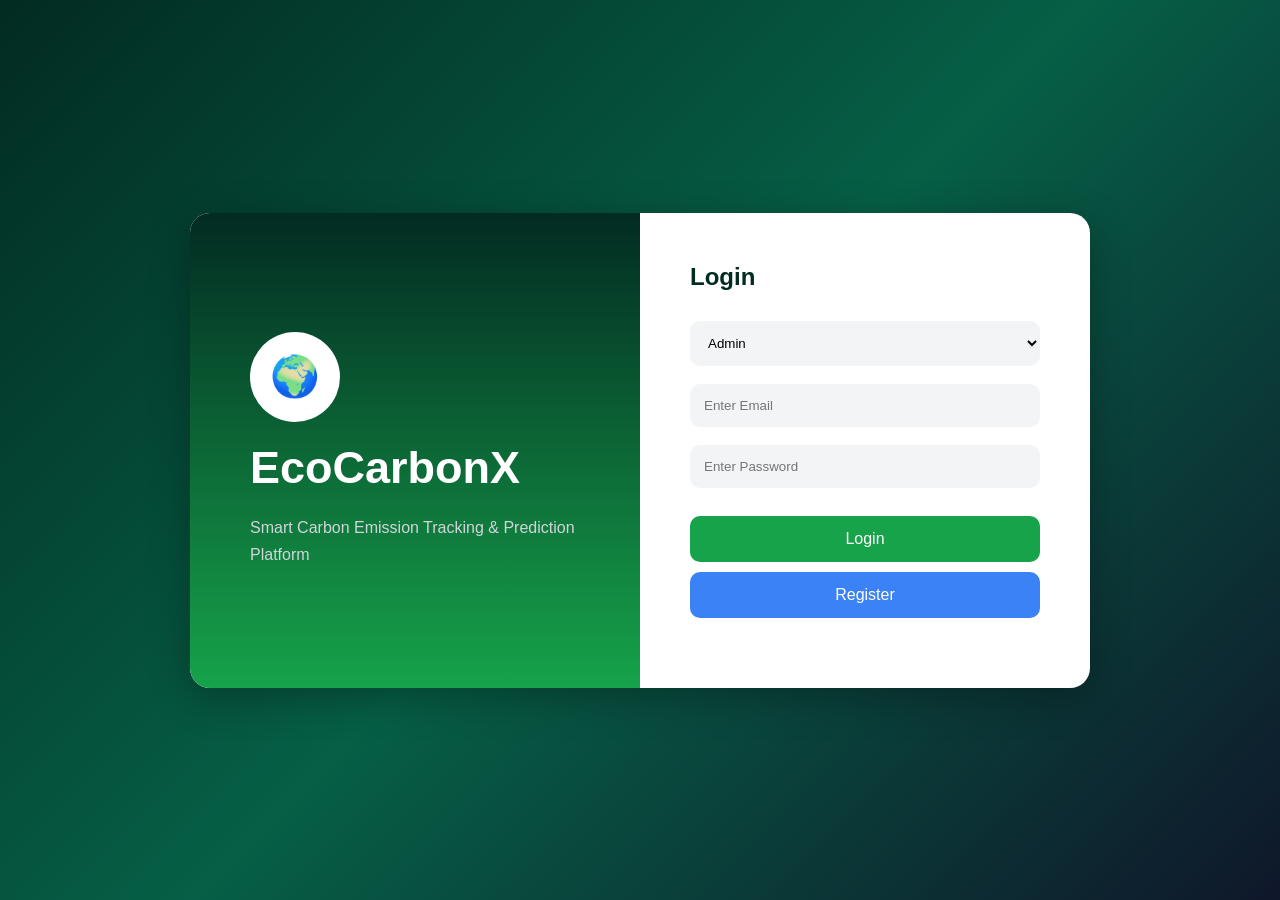
<file: index.html>
<!DOCTYPE html>
<html lang="en">

<head>

  <meta charset="UTF-8">
  <meta name="viewport" content="width=device-width, initial-scale=1.0">

  <title>EcoCarbonX Login</title>

  <link rel="stylesheet" href="style.css">

  <link
    rel="stylesheet"
    href="https://cdnjs.cloudflare.com/ajax/libs/font-awesome/6.5.1/css/all.min.css"
  >

</head>

<body>

<div class="login-container">

  <!-- LEFT SIDE -->

  <div class="left-panel">

    <div class="logo-circle">
      🌍
    </div>

    <h1>EcoCarbonX</h1>

    <p>
      Smart Carbon Emission Tracking & Prediction Platform
    </p>

  </div>

  <!-- RIGHT SIDE -->

  <div class="right-panel">

    <div class="login-box">

      <h2>Login</h2>

      <!-- USER TYPE -->

      <select id="userType">

        <option value="admin">
          Admin
        </option>

        <option value="company">
          Company
        </option>

      </select>

      <!-- EMAIL -->

      <input
        type="email"
        id="email"
        placeholder="Enter Email"
      >

      <!-- PASSWORD -->

      <input
        type="password"
        id="password"
        placeholder="Enter Password"
      >

      <!-- LOGIN BUTTON -->

      <button onclick="loginUser()">
        Login
      </button>

      <!-- REGISTER BUTTON -->

      <button class="register-btn" onclick="registerUser()">
        Register
      </button>

      <p id="message"></p>

    </div>

  </div>

</div>

<script src="script.js"></script>

</body>
</html>
</file>
<file: style.css>
*{
  margin:0;
  padding:0;
  box-sizing:border-box;
  font-family:Arial;
}

body{
  min-height:100vh;
  background:
  linear-gradient(
    135deg,
    #022b22,
    #065f46,
    #0f172a
  );
  display:flex;
  justify-content:center;
  align-items:center;
}

.login-container{
  width:900px;
  max-width:95%;
  background:white;
  border-radius:20px;
  overflow:hidden;
  display:grid;
  grid-template-columns:1fr 1fr;
  box-shadow:0 10px 40px rgba(0,0,0,0.3);
}

/* LEFT */

.left-panel{
  background:
  linear-gradient(
    180deg,
    #022b22,
    #16a34a
  );
  color:white;
  padding:60px;
  display:flex;
  flex-direction:column;
  justify-content:center;
}

.logo-circle{
  width:90px;
  height:90px;
  background:white;
  color:#16a34a;
  border-radius:50%;
  display:flex;
  justify-content:center;
  align-items:center;
  font-size:40px;
  margin-bottom:20px;
}

.left-panel h1{
  font-size:45px;
  margin-bottom:20px;
}

.left-panel p{
  line-height:1.7;
  color:#d1d5db;
}

/* RIGHT */

.right-panel{
  padding:50px;
  display:flex;
  justify-content:center;
  align-items:center;
}

.login-box{
  width:100%;
}

.login-box h2{
  margin-bottom:30px;
  color:#022b22;
}

.login-box input,
.login-box select{
  width:100%;
  padding:14px;
  margin-bottom:18px;
  border:none;
  background:#f3f4f6;
  border-radius:10px;
  outline:none;
}

.login-box button{
  width:100%;
  padding:14px;
  border:none;
  background:#16a34a;
  color:white;
  border-radius:10px;
  cursor:pointer;
  font-size:16px;
  margin-top:10px;
}

.login-box button:hover{
  background:#15803d;
}

.register-btn{
  background:#3b82f6 !important;
}

.register-btn:hover{
  background:#2563eb !important;
}

#message{
  margin-top:20px;
  color:red;
  text-align:center;
}

/* MOBILE */

@media(max-width:768px){

  .login-container{
    grid-template-columns:1fr;
  }

  .left-panel{
    display:none;
  }

}
</file>
